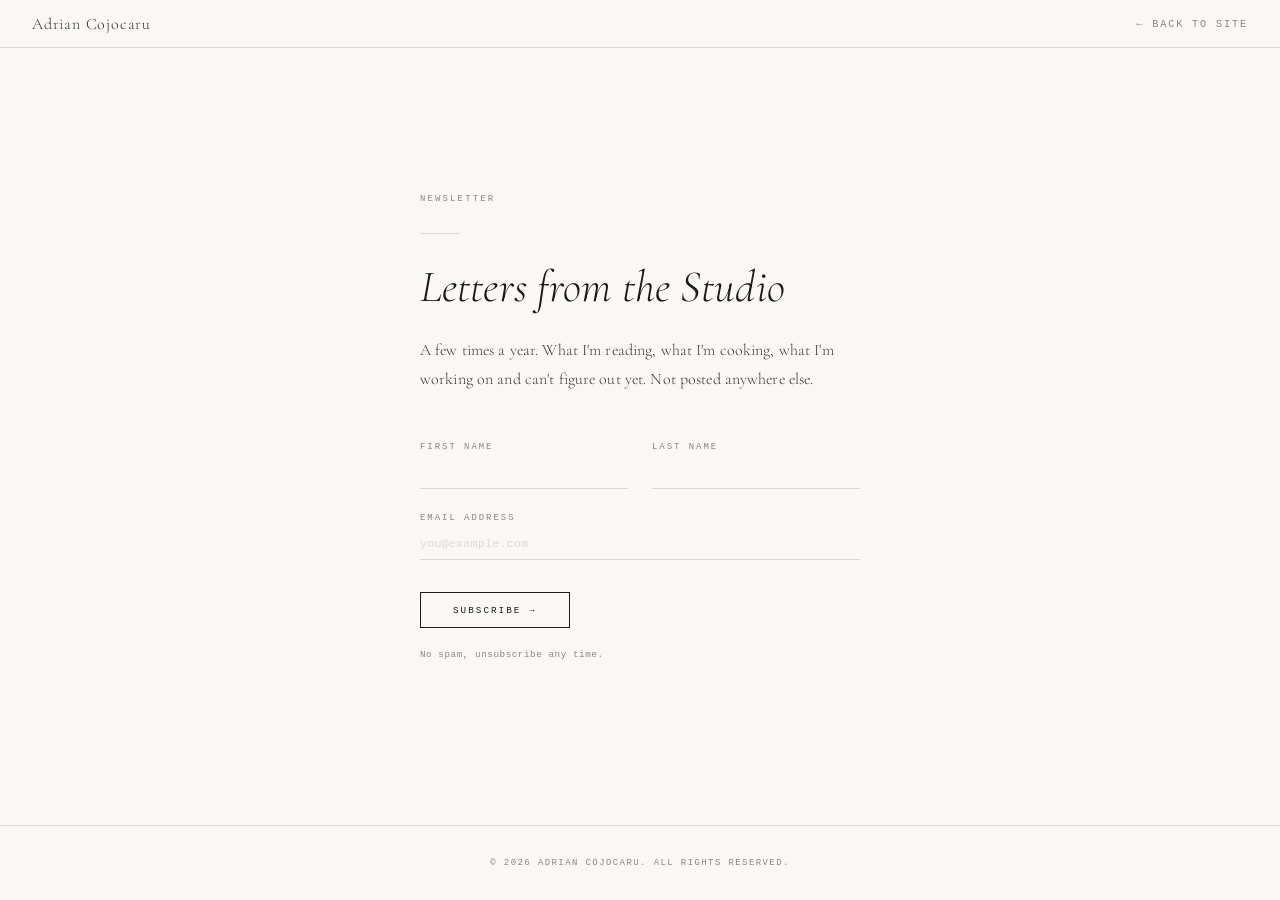
<file: newsletter/index.html>
<!DOCTYPE html>
<html lang="en">
<head>
<meta charset="UTF-8">
<meta name="viewport" content="width=device-width, initial-scale=1.0, viewport-fit=cover">
<title>Letters from the Studio — Adrian Cojocaru</title>
<meta name="description" content="A few times a year. What I'm reading, what I'm cooking, what I'm working on and can't figure out yet. Not posted anywhere else.">
<meta name="author" content="Adrian Cojocaru">
<meta name="robots" content="index, follow">
<link rel="canonical" href="https://adriancojocaru.art/newsletter">

<!-- Open Graph -->
<meta property="og:title" content="Letters from the Studio — Adrian Cojocaru">
<meta property="og:description" content="A few times a year. What I'm reading, what I'm cooking, what I'm working on and can't figure out yet. Not posted anywhere else.">
<meta property="og:type" content="website">
<meta property="og:url" content="https://adriancojocaru.art/newsletter">
<meta property="og:image" content="https://adriancojocaru.art/works/agency-of-a-liminal-space-2024.jpg">
<meta property="og:locale" content="en_GB">
<meta property="og:site_name" content="Adrian Cojocaru">

<!-- Twitter / X -->
<meta name="twitter:card" content="summary_large_image">
<meta name="twitter:title" content="Letters from the Studio — Adrian Cojocaru">
<meta name="twitter:description" content="A few times a year. What I'm reading, what I'm cooking, what I'm working on and can't figure out yet. Not posted anywhere else.">
<meta name="twitter:image" content="https://adriancojocaru.art/works/agency-of-a-liminal-space-2024.jpg">

<!-- Favicon -->
<link rel="icon" type="image/svg+xml" href="favicon.svg">
<link rel="icon" type="image/png" href="favicon.png" sizes="32x32">

<!-- Security -->
<meta http-equiv="X-Content-Type-Options" content="nosniff">
<meta http-equiv="Referrer-Policy" content="strict-origin-when-cross-origin">
<meta http-equiv="Permissions-Policy" content="camera=(), microphone=(), geolocation=()">

<link rel="preconnect" href="https://fonts.googleapis.com">
<link rel="preconnect" href="https://fonts.gstatic.com" crossorigin>
<link href="https://fonts.googleapis.com/css2?family=Cormorant+Garamond:ital,wght@0,300;0,400;1,300;1,400&display=swap" rel="stylesheet">
<style>

:root {
  --bg: #f9f8f6;
  --ink: #1a1916;
  --mid: #8a867c;
  --faint: #ddd9d0;
  --paper: #ffffff;
  --serif: 'Cormorant Garamond', Georgia, serif;
  --type: 'Courier New', Courier, monospace;
  --nav-h: 48px;
}

*,*::before,*::after { box-sizing: border-box; margin: 0; padding: 0 }
html { height: 100% }
body {
  font-family: var(--type);
  font-size: 0.75rem;
  background: var(--bg);
  color: var(--ink);
  letter-spacing: 0.01em;
  min-height: 100%;
  display: flex;
  flex-direction: column;
}
a { color: inherit; text-decoration: none }
button { background: none; border: none; cursor: pointer; font: inherit; color: inherit }

/* NAV */
nav {
  position: fixed; top: 0; left: 0; right: 0; z-index: 300;
  height: var(--nav-h);
  display: flex; align-items: center; justify-content: space-between;
  padding: 0 2rem;
  background: var(--bg);
  border-bottom: 1px solid var(--faint);
}
.nav-name {
  font-family: var(--serif);
  font-size: 1rem;
  font-weight: 300;
  letter-spacing: 0.05em;
  opacity: 0.88;
  transition: opacity 0.2s;
}
.nav-name:hover { opacity: 1 }
.nav-back {
  font-size: 0.64rem;
  letter-spacing: 0.18em;
  text-transform: uppercase;
  color: var(--mid);
  transition: color 0.2s;
}
.nav-back:hover { color: var(--ink) }

/* LAYOUT */
.page-wrap {
  flex: 1;
  display: flex;
  align-items: center;
  justify-content: center;
  padding: calc(var(--nav-h) + 3rem) 2rem 4rem;
}
.newsletter-container {
  width: 100%;
  max-width: 440px;
}

/* HEADER */
.nl-label {
  font-size: 0.56rem;
  letter-spacing: 0.24em;
  text-transform: uppercase;
  color: var(--mid);
  margin-bottom: 1.8rem;
}
.nl-title {
  font-family: var(--serif);
  font-size: clamp(2rem, 5vw, 2.8rem);
  font-weight: 300;
  font-style: italic;
  line-height: 1.1;
  margin-bottom: 1.5rem;
}
.nl-desc {
  font-family: var(--serif);
  font-size: 1rem;
  font-weight: 300;
  line-height: 1.8;
  color: #3a3833;
  margin-bottom: 3rem;
}

/* FORM */
.form-field {
  margin-bottom: 1.5rem;
}
.form-label {
  display: block;
  font-size: 0.56rem;
  letter-spacing: 0.22em;
  text-transform: uppercase;
  color: var(--mid);
  margin-bottom: 0.4rem;
}
.form-input {
  width: 100%;
  background: transparent;
  border: none;
  border-bottom: 1px solid var(--faint);
  font-family: var(--type);
  font-size: 0.74rem;
  color: var(--ink);
  padding: 0.5rem 0;
  outline: none;
  transition: border-color 0.2s;
  letter-spacing: 0.01em;
}
.form-input:focus {
  border-bottom-color: var(--ink);
}
.form-input::placeholder {
  color: var(--faint);
}
.form-row {
  display: grid;
  grid-template-columns: 1fr 1fr;
  gap: 1.5rem;
}
.form-submit {
  font-family: var(--type);
  font-size: 0.58rem;
  letter-spacing: 0.22em;
  text-transform: uppercase;
  border: 1px solid var(--ink);
  padding: 0.7rem 2rem;
  cursor: pointer;
  transition: all 0.25s;
  margin-top: 0.5rem;
  background: transparent;
  color: var(--ink);
}
.form-submit:hover {
  background: var(--ink);
  color: var(--bg);
}
.form-note {
  font-size: 0.58rem;
  color: var(--mid);
  margin-top: 1.2rem;
  letter-spacing: 0.06em;
  line-height: 1.7;
}

/* DIVIDER LINE */
.nl-divider {
  width: 40px;
  height: 1px;
  background: var(--faint);
  margin-bottom: 1.8rem;
}

/* FOOTER */
.nl-footer {
  text-align: center;
  padding: 2rem;
  font-size: 0.56rem;
  letter-spacing: 0.16em;
  text-transform: uppercase;
  color: var(--mid);
  border-top: 1px solid var(--faint);
}
.nl-footer a {
  transition: color 0.2s;
}
.nl-footer a:hover {
  color: var(--ink);
}

/* SUCCESS STATE */
.form-success {
  display: none;
  padding: 2rem 0;
}
.form-success-title {
  font-family: var(--serif);
  font-size: 1.4rem;
  font-weight: 300;
  font-style: italic;
  margin-bottom: 0.8rem;
}
.form-success-text {
  font-size: 0.72rem;
  color: var(--mid);
  line-height: 1.75;
}

/* MOBILE */
@media (max-width: 768px) {
  nav { padding: 0 1.2rem }
  .page-wrap {
    padding: calc(var(--nav-h) + 2rem) 1.4rem 3rem;
    align-items: flex-start;
  }
  .nl-title {
    font-size: 2rem;
  }
  .nl-desc {
    margin-bottom: 2rem;
  }
  .form-row {
    grid-template-columns: 1fr;
    gap: 0;
  }
}

</style>
</head>
<body>

<!-- NAV -->
<nav>
  <a href="https://adriancojocaru.art" class="nav-name">Adrian Cojocaru</a>
  <a href="https://adriancojocaru.art" class="nav-back">← Back to site</a>
</nav>

<!-- CONTENT -->
<div class="page-wrap">
  <div class="newsletter-container">

    <p class="nl-label">Newsletter</p>
    <div class="nl-divider"></div>

    <h1 class="nl-title">Letters from the Studio</h1>

    <p class="nl-desc">
      A few times a year. What I'm reading, what I'm cooking, what I'm working on 
      and can't figure out yet. Not posted anywhere else.
    </p>

    <!-- MAILCHIMP FORM -->
    <form
      action="https://art.us21.list-manage.com/subscribe/post?u=e418937e69e5ef0c1dc220b40&amp;id=528f60ff16&amp;f_id=00a299e6f0"
      method="post"
      id="mc-embedded-subscribe-form"
      name="mc-embedded-subscribe-form"
      target="_blank"
      novalidate
    >
      <!-- Honeypot — do not remove -->
      <div style="position:absolute;left:-5000px" aria-hidden="true">
        <input type="text" name="b_e418937e69e5ef0c1dc220b40_528f60ff16" tabindex="-1" value="">
      </div>

      <!-- Hidden tag -->
      <input type="hidden" name="tags" value="2885240">

      <div class="form-row">
        <div class="form-field">
          <label class="form-label" for="mce-FNAME">First name</label>
          <input class="form-input" type="text" name="FNAME" id="mce-FNAME" required>
        </div>
        <div class="form-field">
          <label class="form-label" for="mce-LNAME">Last name</label>
          <input class="form-input" type="text" name="LNAME" id="mce-LNAME" required>
        </div>
      </div>

      <div class="form-field">
        <label class="form-label" for="mce-EMAIL">Email address</label>
        <input class="form-input" type="email" name="EMAIL" id="mce-EMAIL" required placeholder="you@example.com">
      </div>

      <button type="submit" name="subscribe" class="form-submit">Subscribe →</button>

      <p class="form-note">
        No spam, unsubscribe any time.
      </p>
    </form>

  </div>
</div>

<!-- FOOTER -->
<div class="nl-footer">
  &copy; <script>document.write(new Date().getFullYear())</script> 
  <a href="https://adriancojocaru.art">Adrian Cojocaru</a>. All rights reserved.
</div>

</body>
</html>
</file>
